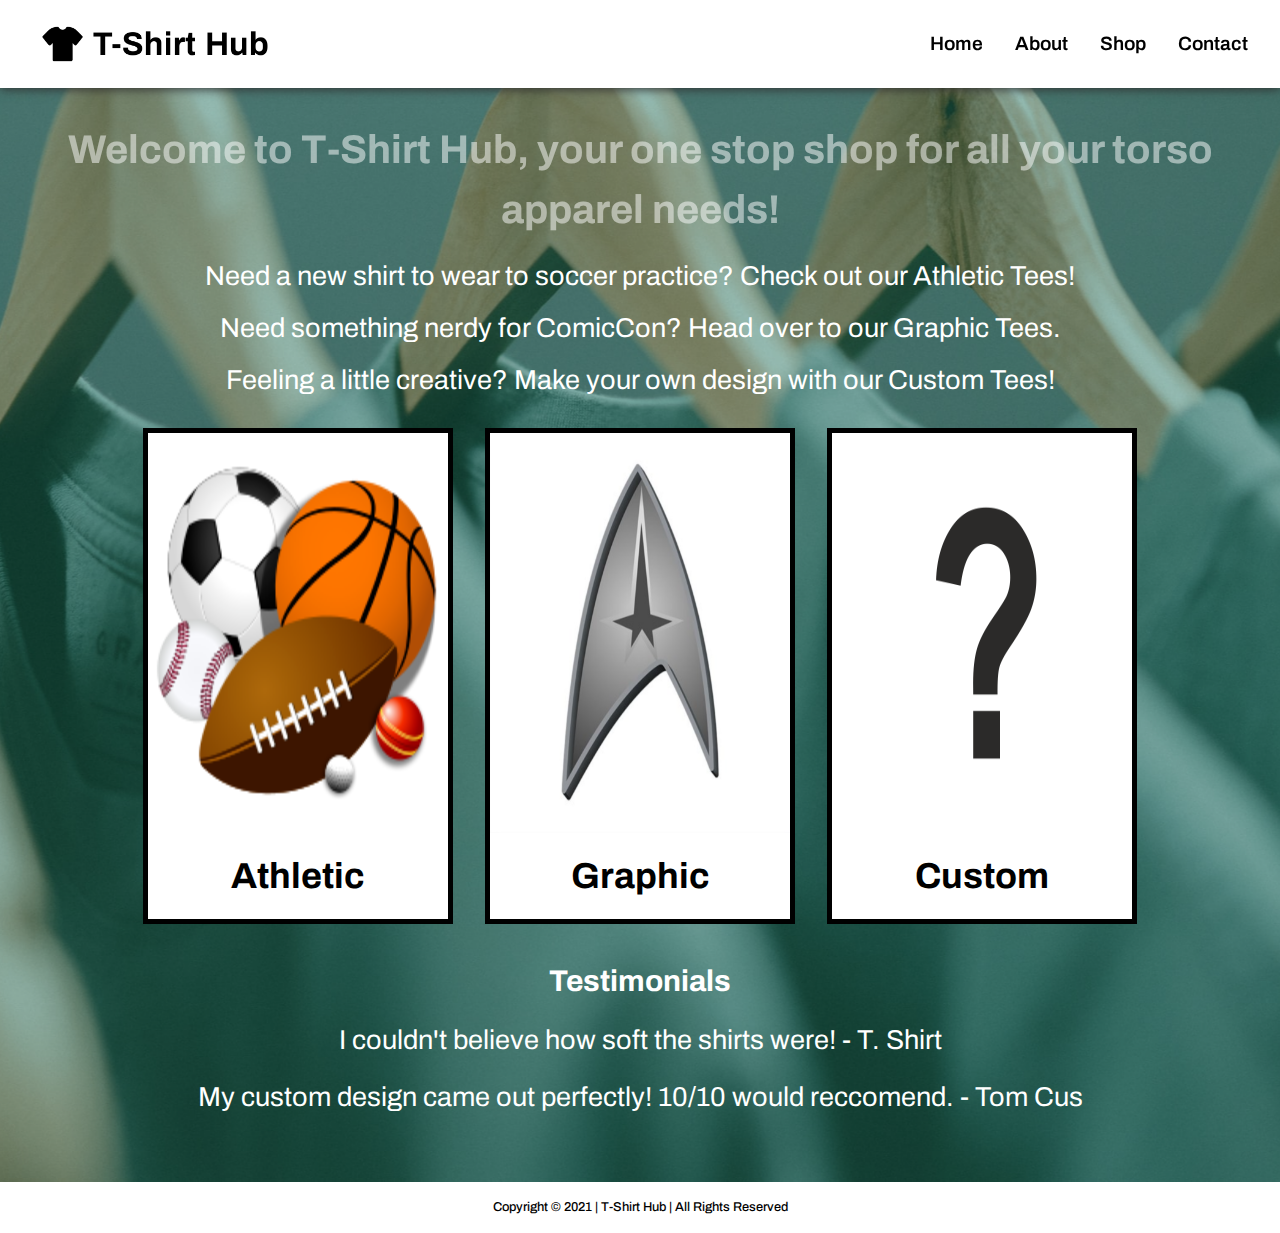
<file: index.html>
<!DOCTYPE html>
<html>
  <head>
    <meta charset="utf-8" />
    <meta http-equiv="X-UA-Compatible" content="IE=edge" />
    <title>T-Shirt Hub</title>
    <meta
      name="author"
      content="Co-authors: Theseus Lim, Mijael Maratuech, Jimmy Maslen, and Stephanie Prisco"
    />
    <meta name="description" content="COMP20 midterm project" />
    <meta name="viewport" content="width=device-width, initial-scale=1" />
    <meta
      name="keywords"
      content="retail, t-shirts, clothes, tees, e-commerce, athletic t-shirts,
      custom t-shirts, graphic t-shirts, online store, business, clothing store"
    />
    <link rel="stylesheet" href="styles.css" />
    <link rel="stylesheet" href="Homepage/index.css" />
    <script src="https://code.jquery.com/jquery-3.5.0.js"></script>
    <script defer src="Scripts/navbar.js"></script>
    <script defer src="Scripts/fadetitle.js"></script>
  </head>
  <body>
    <!-- BEGIN HEADER, NAVBAR -->
    <header class="navbar">
      <a href="index.html">
        <img id="small-logo" src="Images/small-logo.png" height="45" />
        <img id="t-shirt-logo" src="Images/logo.png" height="50"
      /></a>
      <a class="toggle-button" href="#">
        <span class="burger-bar"></span>
        <span class="burger-bar"></span>
        <span class="burger-bar"></span>
      </a>
      <nav class="nav-links">
        <ul>
          <li><a href="index.html">Home</a></li>
          <li><a href="About/index.html">About</a></li>
          <li><a href="Shop/index.html">Shop</a></li>
          <li><a href="Contact/index.html">Contact</a></li>
        </ul>
      </nav>
    </header>
    <!-- END HEADER, NAVBAR -->

    <!-- BEGIN BODY -->
    <div class="body-div background">
      <h1 class="section-title" style="display: none; font-size: 2.5em">
        Welcome to T-Shirt Hub, your one stop shop for all your torso apparel
        needs!
      </h1>
      <div id="maintext">
        <p>
          Need a new shirt to wear to soccer practice? Check out our Athletic
          Tees!
        </p>
        <p>Need something nerdy for ComicCon? Head over to our Graphic Tees.</p>
        <p>
          Feeling a little creative? Make your own design with our Custom Tees!
        </p>
      </div>
      <div class="homepage-panel">
        <div class="picture-card">
          <a href="AthleticTees/index.html">
            <img class="image" src="Images/homepage/sports.png" />
          </a>
          <div class="card-text">
            <a href="AthleticTees/index.html"
              ><strong><p>Athletic</p></strong></a
            >
          </div>
        </div>
        <div class="picture-card">
          <a href="GraphicTees/index.html">
            <img class="image" src="Images/homepage/startrek.png" />
          </a>
          <div class="card-text">
            <a href="GraphicTees/index.html"
              ><strong><p>Graphic</p></strong></a
            >
          </div>
        </div>
        <div class="picture-card">
          <a href="CustomTees/index.html">
            <img class="image" src="Images/homepage/questionmark.png" />
          </a>
          <div class="card-text">
            <a href="CustomTees/index.html"
              ><strong><p>Custom</p></strong></a
            >
          </div>
        </div>
      </div>

      <div id="testimonials" style="text-align: center">
        <h2>Testimonials</h2>
        <p>I couldn't believe how soft the shirts were! - T. Shirt</p>
        <p>
          My custom design came out perfectly! 10/10 would reccomend. - Tom Cus
        </p>
      </div>
    </div>
    <!-- END BODY-->

    <!--- BEGIN FOOTER --->
    <footer>Copyright © 2021 | T-Shirt Hub | All Rights Reserved</footer>
    <!-- END FOOTER -->
  </body>
</html>
</file>
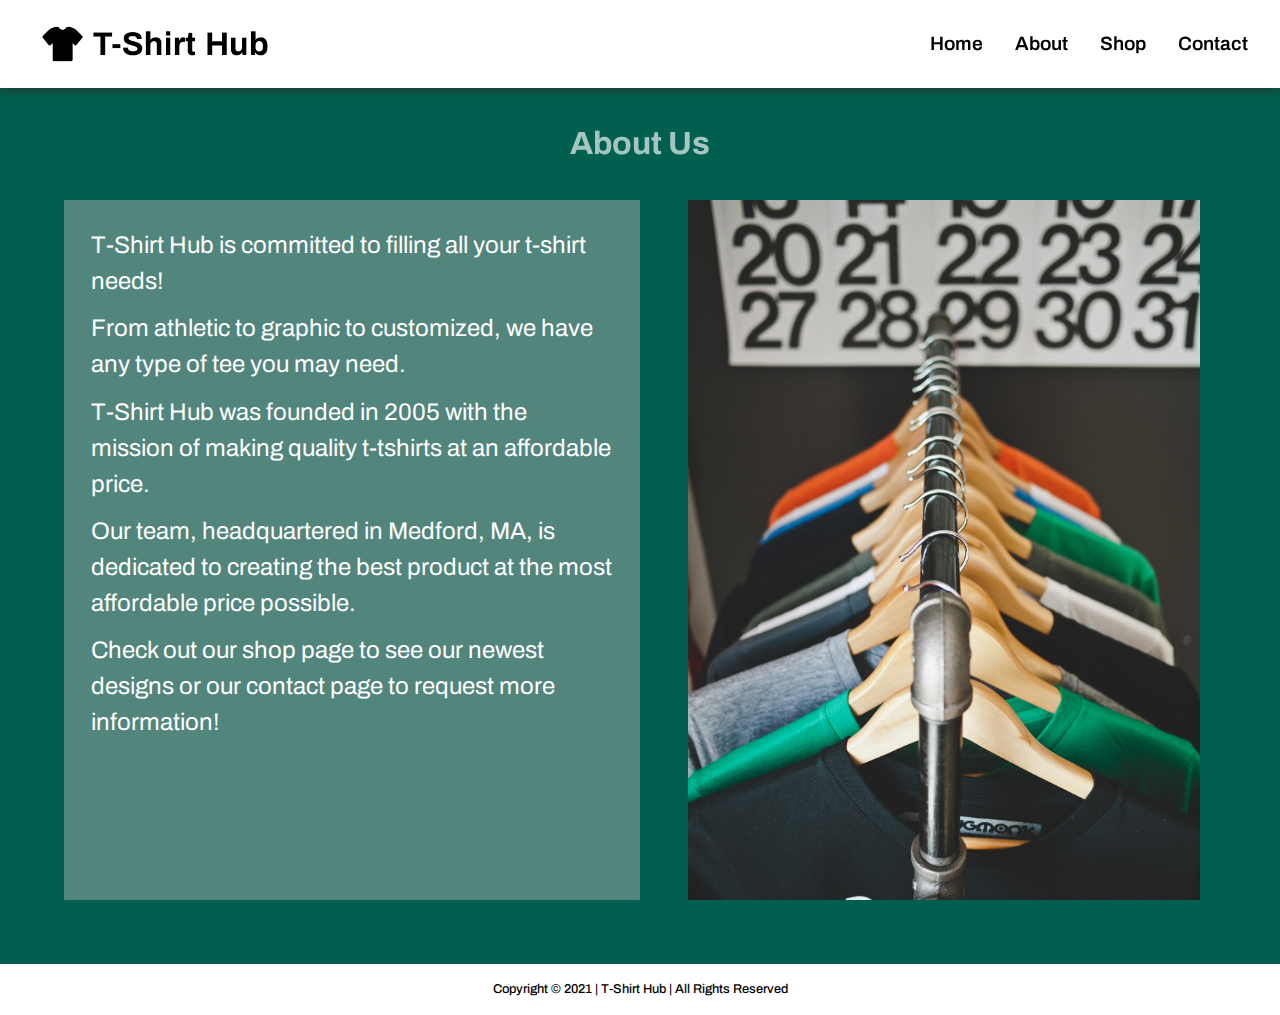
<file: About/index.html>
<!DOCTYPE html>
<html>
  <head>
    <meta charset="utf-8" />
    <meta http-equiv="X-UA-Compatible" content="IE=edge" />
    <title>About | T-Shirt Hub</title>
    <meta
      name="author"
      content="Co-authors: Theseus Lim, Mijael Maratuech, Jimmy Maslen, and Stephanie Prisco"
    />
    <meta name="description" content="COMP20 midterm project" />
    <meta name="viewport" content="width=device-width, initial-scale=1" />
    <meta
      name="keywords"
      content="retail, t-shirts, clothes, tees, e-commerce, athletic t-shirts,
    custom t-shirts, graphic t-shirts, online store, business, clothing store"
    />
    <link rel="stylesheet" href="../styles.css" />
    <link rel="stylesheet" href="index.css" />
    <script src="https://code.jquery.com/jquery-3.5.0.js"></script>
    <script defer src="../Scripts/navbar.js"></script>
    <script defer src="../Scripts/fadetitle.js"></script>
    <style>
      /* reset */
      html {
        font-size: 100%;
      }

      * {
        font-size: 1em;
        margin: 0;
        padding: 0;
        box-sizing: border-box;
      }

      img {
        max-width: 100%;
        display: block;
      }
    </style>
  </head>
  <body>
    <!-- BEGIN HEADER, NAVBAR -->
    <header class="navbar">
      <a href="../index.html">
        <img id="small-logo" src="../Images/small-logo.png" height="45" />
        <img id="t-shirt-logo" src="../Images/logo.png" height="50"
      /></a>
      <a class="toggle-button" href="#">
        <span class="burger-bar"></span>
        <span class="burger-bar"></span>
        <span class="burger-bar"></span>
      </a>
      <nav class="nav-links">
        <ul>
          <li><a href="../index.html">Home</a></li>
          <li><a href="../About/index.html">About</a></li>
          <li><a href="../Shop/index.html">Shop</a></li>
          <li><a href="../Contact/index.html">Contact</a></li>
        </ul>
      </nav>
    </header>
    <!-- END HEADER, NAVBAR -->

    <!-- BEGIN BODY -->
    <div class="body-div">
      <h1 class="section-title">About Us <br /></h1>
      <div class="about-panel">
        <div class="left-box">
          <p class="box-paragraph">
            T-Shirt Hub is committed to filling all your t-shirt needs!
          </p>
          <p class="box-paragraph">
            From athletic to graphic to customized, we have any type of tee you
            may need.
          </p>

          <p class="box-paragraph">
            T-Shirt Hub was founded in 2005 with the mission of making quality
            t-tshirts at an affordable price.
          </p>
          <p class="box-paragraph">
            Our team, headquartered in Medford, MA, is dedicated to creating the
            best product at the most affordable price possible.
          </p>
          <p class="box-paragraph">
            Check out our shop page to see our newest designs or our contact
            page to request more information!
          </p>
        </div>
        <div class="right-box">
          <img src="../Images/shirts/abouttshirts.jpg" height="700" />
        </div>
      </div>
    </div>
    <!-- END BODY-->

    <!-- BEGIN FOOTER -->
    <footer>Copyright © 2021 | T-Shirt Hub | All Rights Reserved</footer>
    <!-- END FOOTER -->
  </body>
</html>
</file>
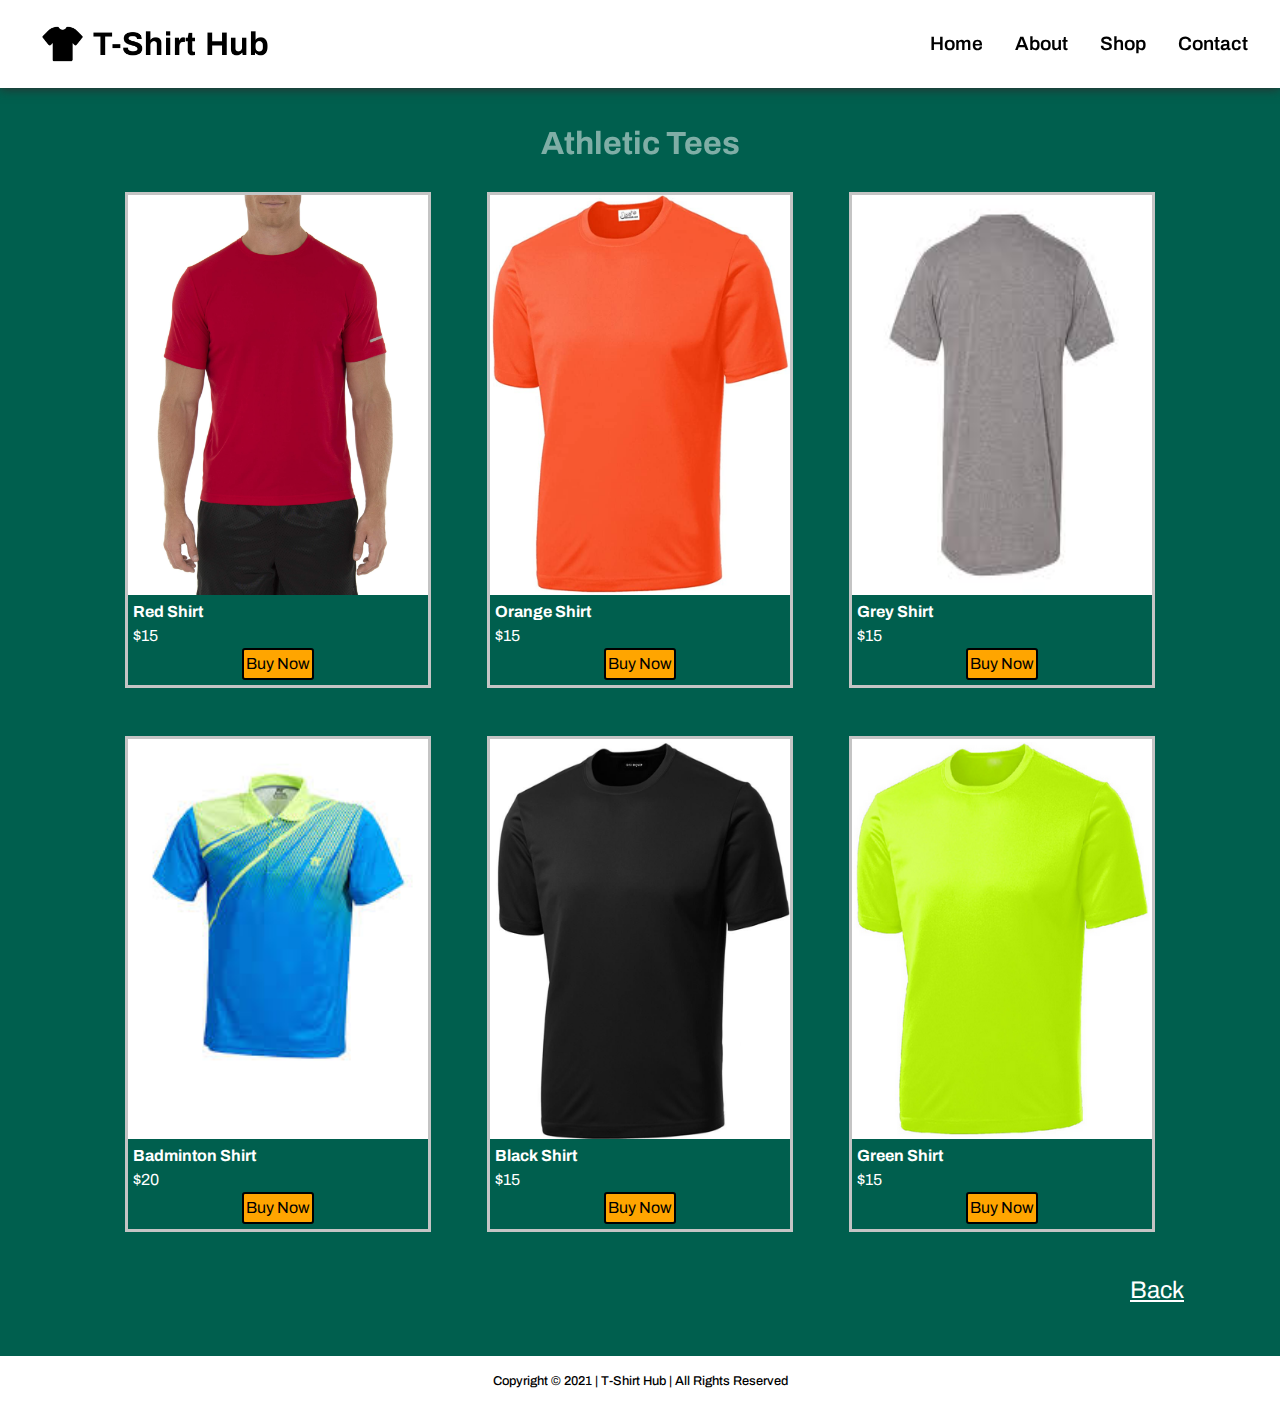
<file: AthleticTees/index.html>
<!DOCTYPE html>
<!-- ATHLETIC TEES PAGE -->
<html>
  <head>
    <meta charset="utf-8" />
    <meta http-equiv="X-UA-Compatible" content="IE=edge" />
    <title>Athletic Tees | T-Shirt Hub</title>
    <meta
      name="author"
      content="Co-authors: Theseus Lim, Mijael Maratuech, Jimmy Maslen, and Stephanie Prisco"
    />
    <meta name="description" content="COMP20 midterm project" />
    <meta name="viewport" content="width=device-width, initial-scale=1" />
    <meta
      name="keywords"
      content="retail, t-shirts, clothes, tees, e-commerce, athletic t-shirts,
      custom t-shirts, graphic t-shirts, online store, business, clothing store"
    />
    <link rel="stylesheet" href="../styles.css" />
    <link rel="stylesheet" href="index.css" />
    <script src="https://code.jquery.com/jquery-3.5.0.js"></script>
    <script defer src="../Scripts/navbar.js"></script>
    <script defer src="../Scripts/athletictees.js"></script>
    <script defer src="../Scripts/fadetitle.js"></script>
    <style>
      /* reset */
      html {
        font-size: 100%;
      }

      * {
        font-size: 1em;
        margin: 0;
        padding: 0;
        box-sizing: border-box;
      }

      img {
        max-width: 100%;
        display: block;
      }
    </style>
  </head>

  <body>
    <!-- BEGIN MODAL -->
    <div id="myModal" class="modal">
      <!-- Modal content -->
      <div class="modal-content">
        <span class="close">&times;</span>
      </div>
    </div>
    <!-- END MODAL -->

    <!-- BEGIN HEADER, NAVBAR -->
    <header class="navbar">
      <a href="../index.html">
        <img id="small-logo" src="../Images/small-logo.png" height="45" />
        <img id="t-shirt-logo" src="../Images/logo.png" height="50"
      /></a>
      <a class="toggle-button" href="#">
        <span class="burger-bar"></span>
        <span class="burger-bar"></span>
        <span class="burger-bar"></span>
      </a>
      <nav class="nav-links">
        <ul>
          <li><a href="../index.html">Home</a></li>
          <li><a href="../About/index.html">About</a></li>
          <li><a href="../Shop/index.html">Shop</a></li>
          <li><a href="../Contact/index.html">Contact</a></li>
        </ul>
      </nav>
    </header>
    <!-- END HEADER, NAVBAR -->

    <!-- BEGIN BODY -->
    <div class="body-div">
      <h1 class="section-title">Athletic Tees</h1>
      <div class="shop-panel-div"></div>
      <p>
        <a class="return-shop" href="../Shop/index.html">Back</a>
      </p>
    </div>
    <!-- END BODY-->

    <!-- BEGIN FOOTER -->
    <footer>Copyright © 2021 | T-Shirt Hub | All Rights Reserved</footer>
    <!-- END FOOTER -->
  </body>
</html>
</file>
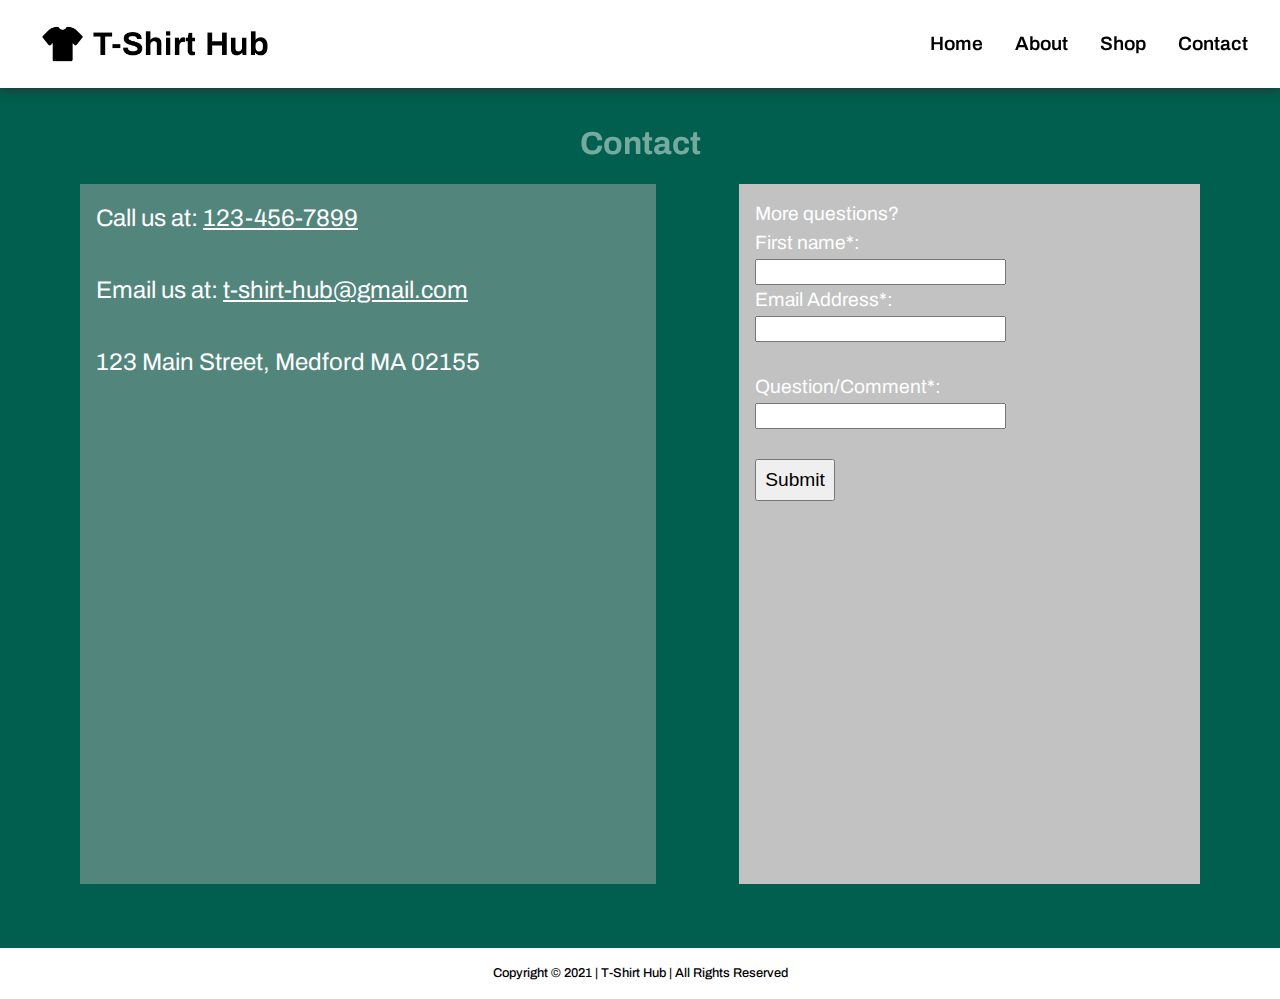
<file: Contact/index.html>
<!DOCTYPE html>
<html>
  <head>
    <meta charset="utf-8" />
    <meta http-equiv="X-UA-Compatible" content="IE=edge" />
    <title>Contact | T-Shirt Hub</title>
    <meta
      name="author"
      content="Co-authors: Theseus Lim, Mijael Maratuech, Jimmy Maslen, and Stephanie Prisco"
    />
    <meta name="description" content="COMP20 midterm project" />
    <meta name="viewport" content="width=device-width, initial-scale=1" />
    <meta
      name="keywords"
      content="retail, t-shirts, clothes, tees, e-commerce, athletic t-shirts,
      custom t-shirts, graphic t-shirts, online store, business, clothing store"
    />
    <link rel="stylesheet" href="../styles.css" />
    <link rel="stylesheet" href="index.css" />
    <script src="https://code.jquery.com/jquery-3.5.0.js"></script>
    <script defer src="../Scripts/navbar.js"></script>
    <script defer src="../Scripts/contactform.js"></script>
    <script defer src="../Scripts/fadetitle.js"></script>
    <style>
      /* reset */
      html {
        font-size: 100%;
      }

      * {
        font-size: 1em;
        margin: 0;
        padding: 0;
        box-sizing: border-box;
      }

      img {
        max-width: 100%;
        display: block;
      }
    </style>
  </head>
  <body>
    <!-- BEGIN HEADER, NAVBAR -->
    <header class="navbar">
      <a href="../index.html">
        <img id="small-logo" src="../Images/small-logo.png" height="45" />
        <img id="t-shirt-logo" src="../Images/logo.png" height="50"
      /></a>
      <a class="toggle-button" href="#">
        <span class="burger-bar"></span>
        <span class="burger-bar"></span>
        <span class="burger-bar"></span>
      </a>
      <nav class="nav-links">
        <ul>
          <li><a href="../index.html">Home</a></li>
          <li><a href="../About/index.html">About</a></li>
          <li><a href="../Shop/index.html">Shop</a></li>
          <li><a href="../Contact/index.html">Contact</a></li>
        </ul>
      </nav>
    </header>
    <!-- END HEADER, NAVBAR -->

    <!-- BEGIN BODY -->
    <div class="body-div">
      <h1 class="section-title">Contact</h1>
      <div class="contact-panel">
        <div class="left-box">
          Call us at: <a href="tel:123-456-7899">123-456-7899</a> <br /><br />
          Email us at:
          <a href="mailto:fakeemail@gmail.com">t-shirt-hub@gmail.com</a> <br />
          <br />
          123 Main Street, Medford MA 02155 <br /><br />
          <iframe
            id="map"
            src="https://www.google.com/maps/embed?pb=!1m18!1m12!1m3!1d2946.042383887944!2d-71.12261828455328!3d42.40554247918379!2m3!1f0!2f0!3f0!3m2!1i1024!2i768!4f13.1!3m3!1m2!1s0x89e376de0708a5e1%3A0xc40b42760dc5559c!2sTufts%20Bookstore!5e0!3m2!1sen!2sus!4v1616428289657!5m2!1sen!2sus"
            width="100%"
            style="border: 0"
            allowfullscreen=""
            loading="lazy"
          ></iframe>
        </div>

        <div class="right-box">
          More questions?
          <form id="form">
            <label for="fname">First name*:</label><br />
            <input type="text" id="fname" name="fname" /><br />
            <label for="email">Email Address*:</label><br />
            <input type="text" id="email" name="email" /><br /><br />
            <label for="request">Question/Comment*:</label><br />
            <input type="text" id="request" name="request" /><br /><br />
            <input type="submit" value="Submit" />
          </form>
        </div>
      </div>
    </div>
    <!-- END BODY-->

    <!-- BEGIN FOOTER -->
    <footer>Copyright © 2021 | T-Shirt Hub | All Rights Reserved</footer>
    <!-- END FOOTER -->
  </body>
</html>
</file>
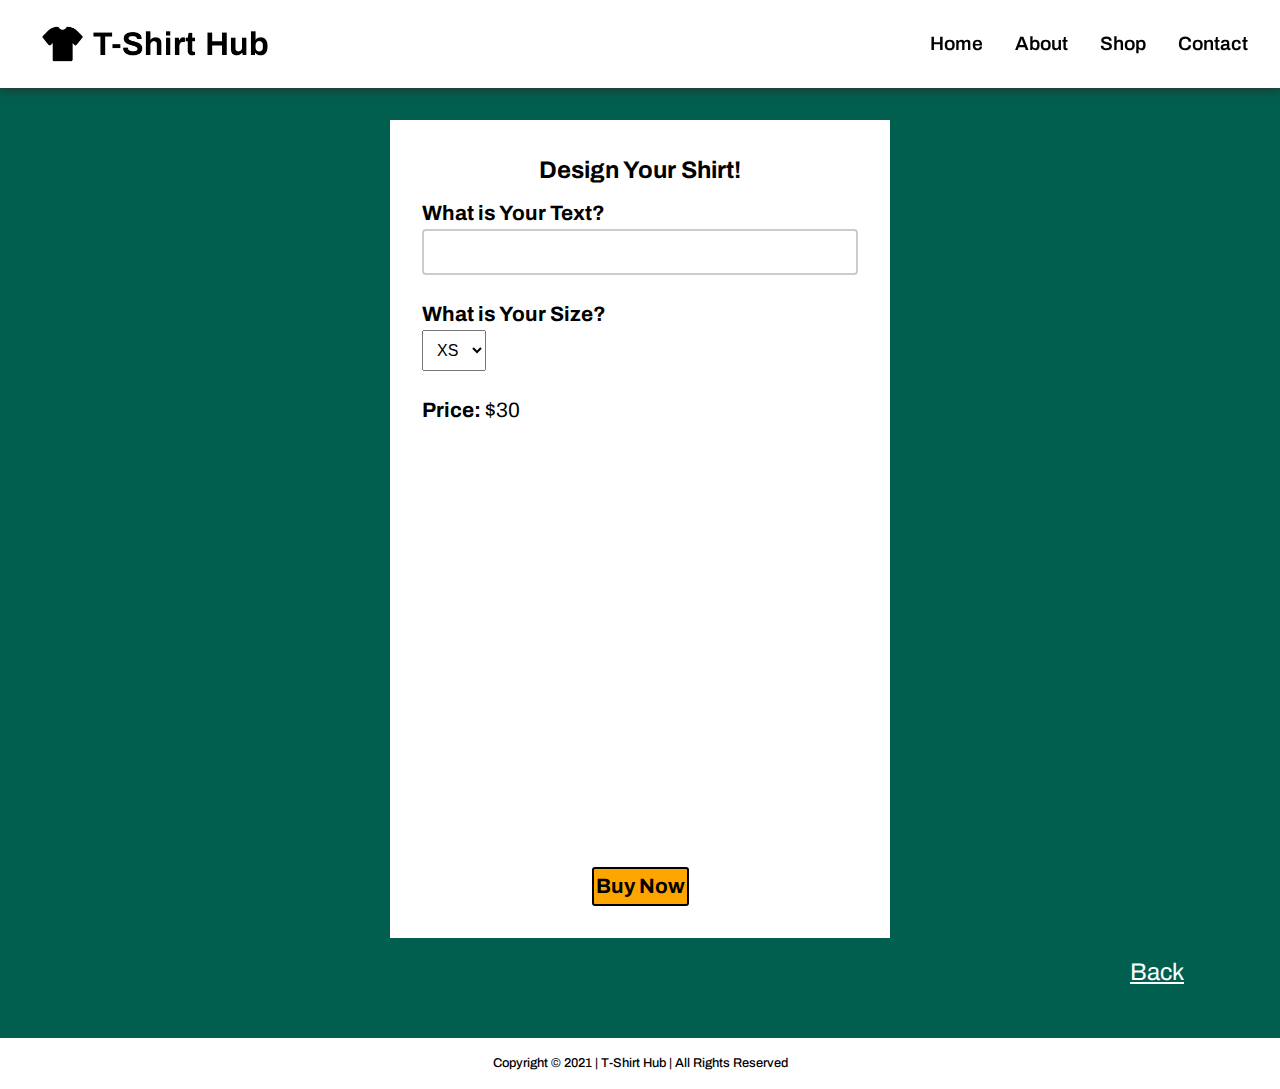
<file: CustomTees/index.html>
<!DOCTYPE html>
<html>
  <head>
    <meta charset="utf-8" />
    <meta http-equiv="X-UA-Compatible" content="IE=edge" />
    <title>Custom Tees | T-Shirt Hub</title>
    <meta
      name="author"
      content="Co-authors: Theseus Lim, Mijael Maratuech, Jimmy Maslen, and Stephanie Prisco"
    />
    <meta name="description" content="COMP20 midterm project" />
    <meta name="viewport" content="width=device-width, initial-scale=1" />
    <meta
      name="keywords"
      content="retail, t-shirts, clothes, tees, e-commerce, athletic t-shirts,
      custom t-shirts, graphic t-shirts, online store, business, clothing store"
    />
    <link rel="stylesheet" href="../styles.css" />
    <link rel="stylesheet" href="index.css" />
    <script src="https://code.jquery.com/jquery-3.5.0.js"></script>
    <script defer src="../Scripts/custom.js"></script>
    <script defer src="../Scripts/navbar.js"></script>
    <style>
      /* reset */
      html {
        font-size: 100%;
      }

      * {
        font-size: 1em;
        margin: 0;
        padding: 0;
        box-sizing: border-box;
      }

      img {
        max-width: 100%;
        display: block;
      }
    </style>
  </head>
  <body>
    <!-- BEGIN MODAL -->
    <div id="myModal" class="modal">
      <!-- Modal content -->
      <div class="modal-content">
        <span class="close">&times;</span>
      </div>
    </div>
    <!-- END MODAL -->
    <!-- BEGIN HEADER, NAVBAR -->
    <header class="navbar">
      <a href="../index.html">
        <img id="small-logo" src="../Images/small-logo.png" height="45" />
        <img id="t-shirt-logo" src="../Images/logo.png" height="50"
      /></a>
      <a class="toggle-button" href="#">
        <span class="burger-bar"></span>
        <span class="burger-bar"></span>
        <span class="burger-bar"></span>
      </a>
      <nav class="nav-links">
        <ul>
          <li><a href="../index.html">Home</a></li>
          <li><a href="../About/index.html">About</a></li>
          <li><a href="../Shop/index.html">Shop</a></li>
          <li><a href="../Contact/index.html">Contact</a></li>
        </ul>
      </nav>
    </header>
    <!-- END HEADER, NAVBAR -->

    <!-- BEGIN BODY -->
    <div class="body-div">
      <div class="central">
        <h1 class="page-title" style="display: none">Custom Tees</h1>
        <h2>Design Your Shirt!</h2>
        <form autocomplete="off">
          <label> What is Your Text? </label
          ><input id="name" name="msg" type="text" maxlength="13" /> <br />
          <label> What is Your Size? </label>
          <select>
            <option>XS</option>
            <option>S</option>
            <option>M</option>
            <option>L</option>
            <option>XL</option>
          </select>
          <br />
          <label> Price: </label>
          <label style="font-weight: normal"> $30 </label>
          <div class="canvas-wrapper">
            <canvas
              id="imageCanvas"
              style="display: block"
              id="imageCanvas"
              width="400px"
              height="400px"
            >
              <canvas id="canvasID"></canvas>
            </canvas>
          </div>
          <div class="buy-button-div">
            <label class="buy-button" id="buy-btn"> Buy Now </label>
          </div>
        </form>
      </div>
      <p>
        <a class="return-shop" href="../Shop/index.html">Back</a>
      </p>
    </div>
    <!-- END BODY-->

    <!-- BEGIN FOOTER -->
    <footer>Copyright © 2021 | T-Shirt Hub | All Rights Reserved</footer>
    <!-- END FOOTER -->
  </body>
</html>
</file>
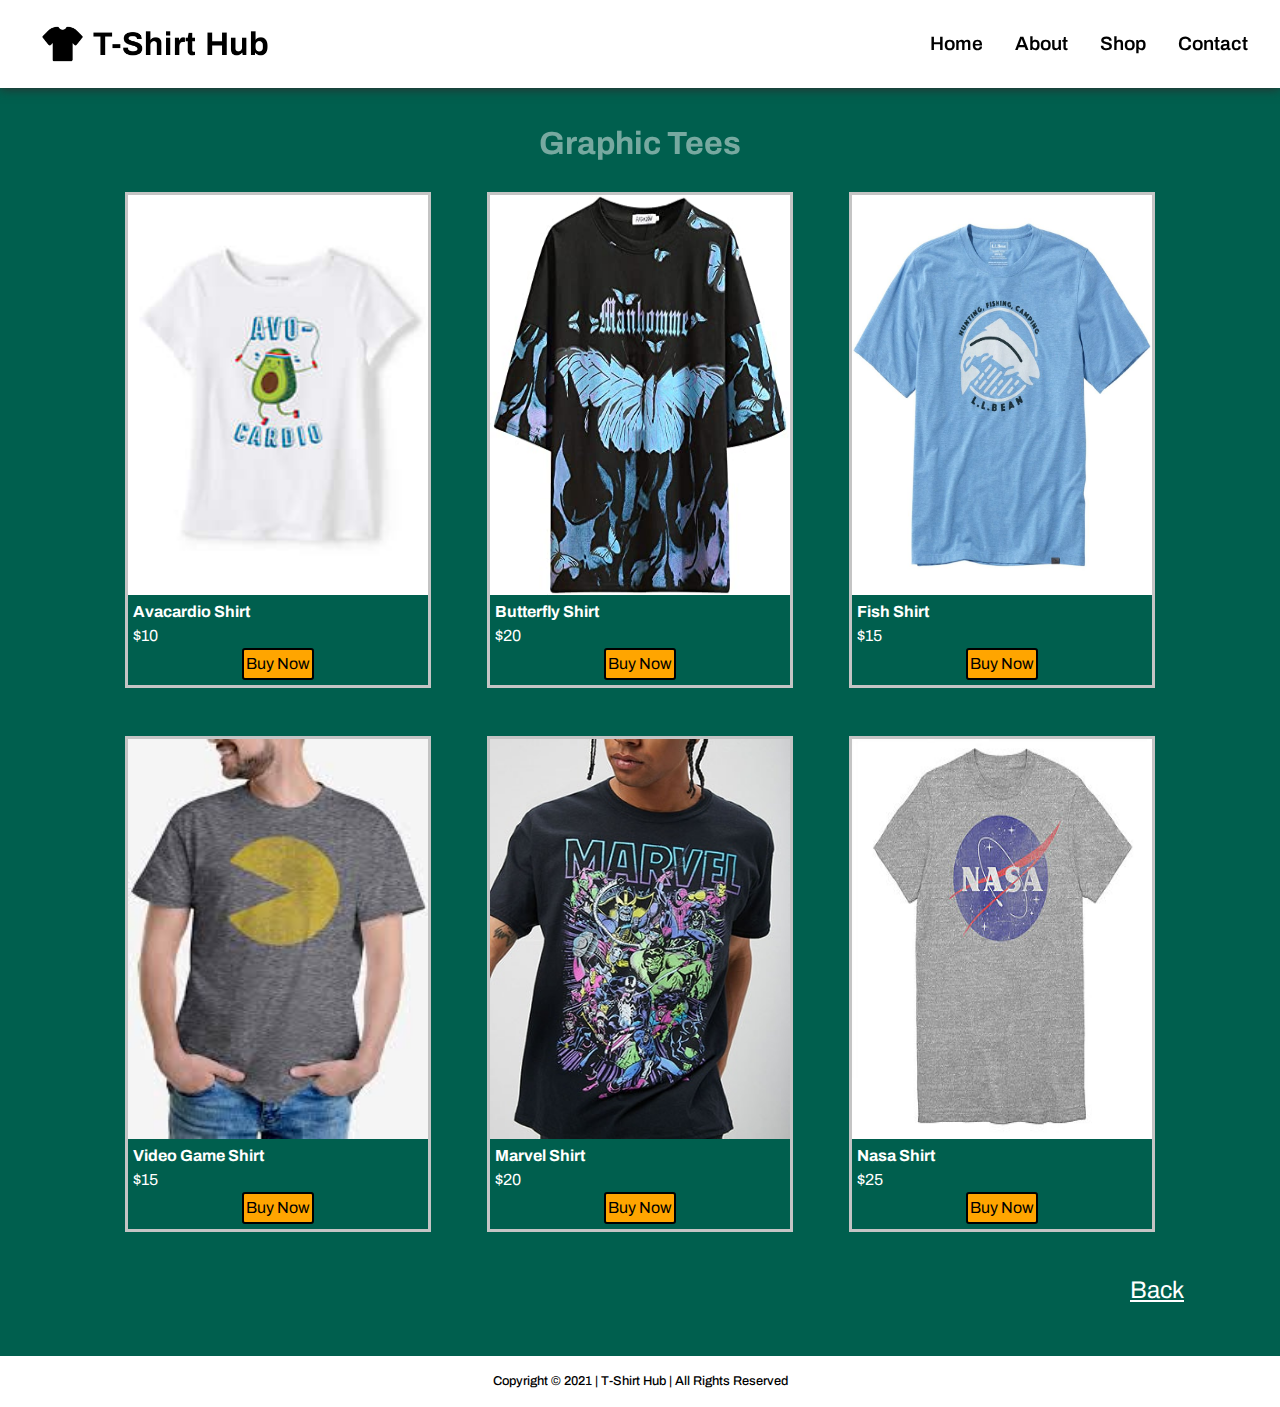
<file: GraphicTees/index.html>
<!DOCTYPE html>
<html>
  <head>
    <meta charset="utf-8" />
    <meta http-equiv="X-UA-Compatible" content="IE=edge" />
    <title>Graphic Tees | T-Shirt Hub</title>
    <meta
      name="author"
      content="Co-authors: Theseus Lim, Mijael Maratuech, Jimmy Maslen, and Stephanie Prisco"
    />
    <meta name="description" content="COMP20 midterm project" />
    <meta name="viewport" content="width=device-width, initial-scale=1" />
    <meta
      name="keywords"
      content="retail, t-shirts, clothes, tees, e-commerce, athletic t-shirts,
      custom t-shirts, graphic t-shirts, online store, business, clothing store"
    />
    <link rel="stylesheet" href="../styles.css" />
    <link rel="stylesheet" href="index.css" />
    <script src="https://code.jquery.com/jquery-3.5.0.js"></script>
    <script defer src="../Scripts/navbar.js"></script>
    <script defer src="../Scripts/graphictees.js"></script>
    <script defer src="../Scripts/fadetitle.js"></script>
    <style>
      /* reset */
      html {
        font-size: 100%;
      }

      * {
        font-size: 1em;
        margin: 0;
        padding: 0;
        box-sizing: border-box;
      }

      img {
        max-width: 100%;
        display: block;
      }
    </style>
  </head>
  <body>
    <!-- BEGIN MODAL -->
    <div id="myModal" class="modal">
      <!-- Modal content -->
      <div class="modal-content">
        <span class="close">&times;</span>
      </div>
    </div>
    <!-- END MODAL -->

    <!-- BEGIN HEADER, NAVBAR -->
    <header class="navbar">
      <a href="../index.html">
        <img id="small-logo" src="../Images/small-logo.png" height="45" />
        <img id="t-shirt-logo" src="../Images/logo.png" height="50"
      /></a>
      <a class="toggle-button" href="#">
        <span class="burger-bar"></span>
        <span class="burger-bar"></span>
        <span class="burger-bar"></span>
      </a>
      <nav class="nav-links">
        <ul>
          <li><a href="../index.html">Home</a></li>
          <li><a href="../About/index.html">About</a></li>
          <li><a href="../Shop/index.html">Shop</a></li>
          <li><a href="../Contact/index.html">Contact</a></li>
        </ul>
      </nav>
    </header>
    <!-- END HEADER, NAVBAR -->

    <!-- BEGIN BODY -->
    <div class="body-div">
      <h1 class="section-title">Graphic Tees</h1>
      <div class="shop-panel-div"></div>
      <p>
        <a class="return-shop" href="../Shop/index.html">Back</a>
      </p>
    </div>
    <!-- END BODY-->

    <!-- BEGIN FOOTER -->
    <footer>Copyright © 2021 | T-Shirt Hub | All Rights Reserved</footer>
    <!-- END FOOTER -->
  </body>
</html>
</file>
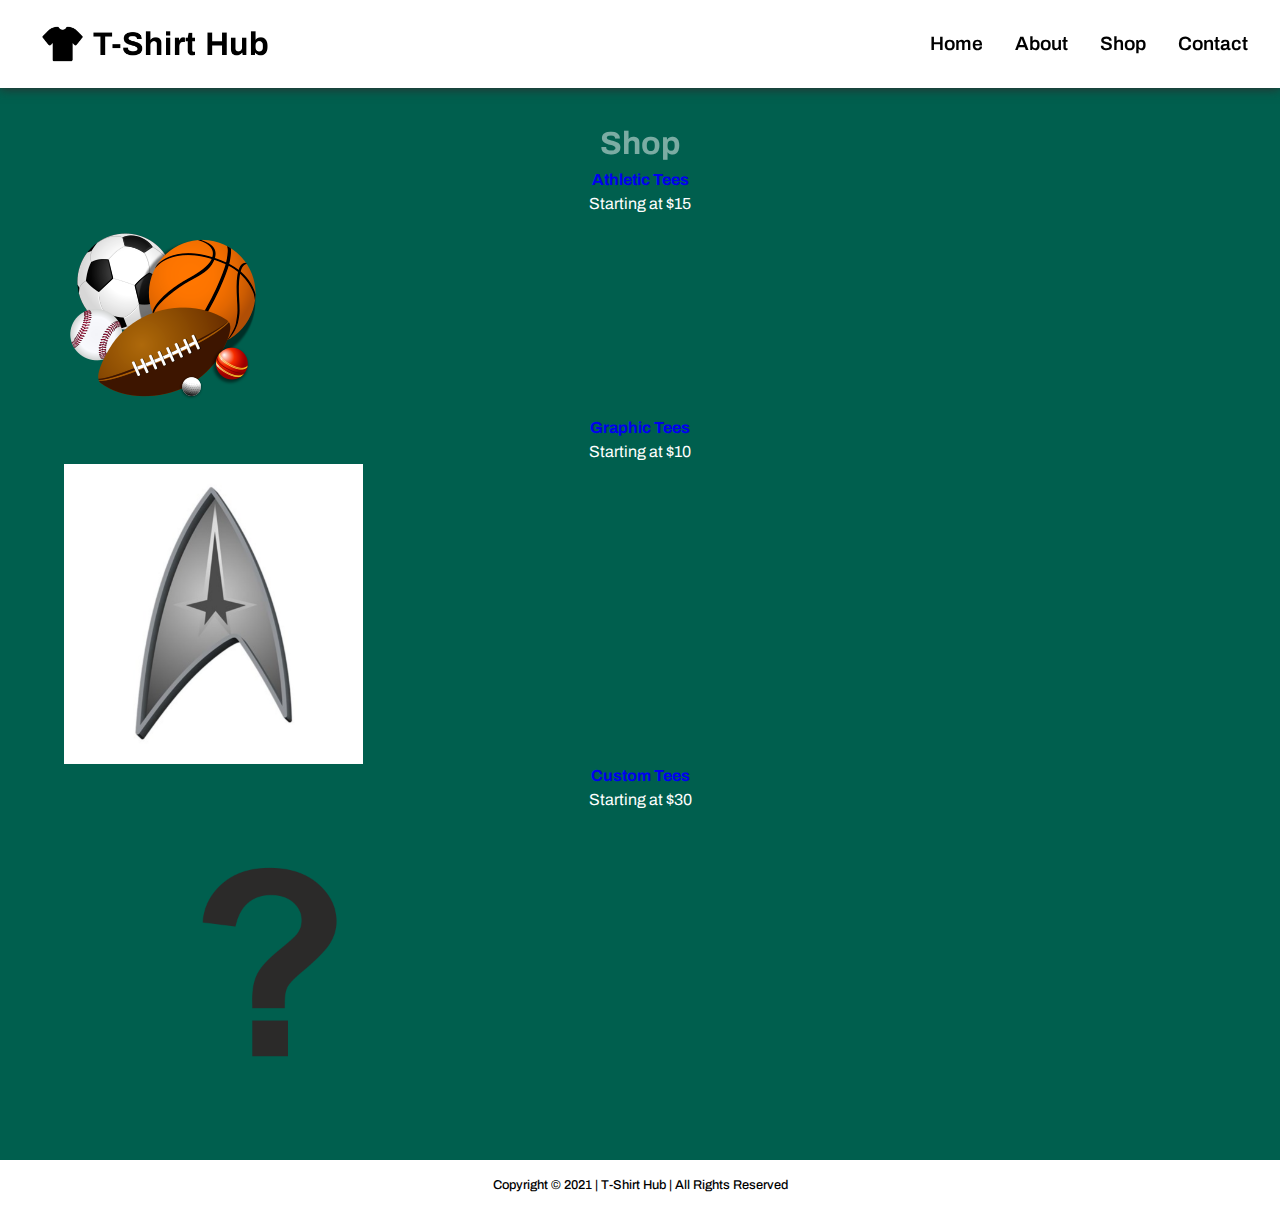
<file: Shop/index.html>
<!DOCTYPE html>
<html>
  <head>
    <meta charset="utf-8" />
    <meta http-equiv="X-UA-Compatible" content="IE=edge" />
    <title>Shop | T-Shirt Hub</title>
    <meta
      name="author"
      content="Co-authors: Theseus Lim, Mijael Maratuech, Jimmy Maslen, and Stephanie Prisco"
    />
    <meta name="description" content="COMP20 midterm project" />
    <meta name="viewport" content="width=device-width, initial-scale=1" />
    <meta
      name="keywords"
      content="retail, t-shirts, clothes, tees, e-commerce, athletic t-shirts,
      custom t-shirts, graphic t-shirts, online store, business, clothing store"
    />
    <link rel="stylesheet" href="../styles.css" />
    <link rel="stylesheet" href="index.css" />
    <script src="https://code.jquery.com/jquery-3.5.0.js"></script>
    <script defer src="../Scripts/navbar.js"></script>
    <script defer src="../Scripts/fadetitle.js"></script>
    <style>
      /* reset */
      html {
        font-size: 100%;
      }

      * {
        font-size: 1em;
        margin: 0;
        padding: 0;
        box-sizing: border-box;
      }

      img {
        max-width: 100%;
        display: block;
      }
  </style>
  </head>
    
  <body>
    <!-- BEGIN HEADER, NAVBAR -->
    <header class="navbar">
      <a href="../index.html">
        <img id="small-logo" src="../Images/small-logo.png" height="45" />
        <img id="t-shirt-logo" src="../Images/logo.png" height="50"
      /></a>
      <a class="toggle-button" href="#">
        <span class="burger-bar"></span>
        <span class="burger-bar"></span>
        <span class="burger-bar"></span>
      </a>
      <nav class="nav-links">
        <ul>
          <li><a href="../index.html">Home</a></li>
          <li><a href="../About/index.html">About</a></li>
          <li><a href="index.html">Shop</a></li>
          <li><a href="../Contact/index.html">Contact</a></li>
        </ul>
      </nav>
    </header>
    <!-- END HEADER, NAVBAR -->

    <!-- BEGIN BODY -->
    <div class="body-div">
      <h1 class="section-title">Shop</h1>
        
      <div class="shop-page-panel">
          
        <div class="picture-card">
          <div class="card-text">
            <a href="../AthleticTees/index.html"
              ><strong><p>Athletic Tees</p></strong></a>
            <p>Starting at $15</p>
          </div>
          <a href="../AthleticTees/index.html">
            <img class="image" src="../Images/homepage/sports.png" />
          </a>
        </div>
          
        <div class="picture-card">
          <div class="card-text">
            <a href="../GraphicTees/index.html"
              ><strong><p>Graphic Tees</p></strong></a>
            <p>Starting at $10</p>
          </div>
          <a href="../GraphicTees/index.html">
            <img class="image" src="../Images/homepage/startrek.png" />
          </a>
        </div>
          
        <div class="picture-card">
          <div class="card-text">
            <a href="../CustomTees/index.html"
              ><strong><p>Custom Tees</p></strong></a
            >
            <p>Starting at $30</p>
          </div>
          <a href="../CustomTees/index.html">
            <img class="image" src="../Images/homepage/questionmark.png" />
          </a>
        </div>
          
      </div>
    </div>
    <!-- END BODY-->

    <!-- BEGIN FOOTER -->
    <footer>Copyright © 2021 | T-Shirt Hub | All Rights Reserved</footer>
    <!---FOOTER HERE--->
  </body>
</html>
</file>
<file: styles.css>
/* 
 * General CSS rules which are used on every page 
 * 
 * Include things that are going to be used on page, such as rules
 * targeting the header, footer, or common body components. Include
 * more specific rules as internal stylesheets or stylesheet in page
 * folder.
 */

@import url("https://fonts.googleapis.com/css2?family=Archivo:ital,wght@0,400;0,500;0,700;1,400;1,500;1,700&display=swap");

/* reset */
html {
  font-size: 100%;
}

* {
  font-size: 1em;
  margin: 0;
  padding: 0;
  box-sizing: border-box;
}

img {
  max-width: 100%;
  display: block;
}

/* general body element */
body {
  font-family: "Archivo", sans-serif;
  background-color: #fff;
  color: #000;
  line-height: 1.5;
  min-width: 0;
  min-height: 100vh;
  display: grid;
  grid-template-rows: 5.5rem 1fr 3.2rem;
}

/* Rule for the header div of all pages */
#t-shirt-logo,
#small-logo {
  margin-left: 2rem;
}

#small-logo {
  display: none;
}

.navbar {
  background-color: #fff;
  grid-row: 1;
  box-shadow: 0px 1px 10px rgb(46, 46, 46);
  display: flex;
  justify-content: space-between;
  align-items: center;
  position: sticky;
  top: 0;
}

.nav-links ul {
  display: flex;
  padding: 1rem;
}

.nav-links li {
  list-style: none;
}

.nav-links li:hover {
  background-color: #f0f0f0;
}

.nav-links li a {
  display: block;
  text-decoration: none;
  color: #000;
  padding: 1rem;
  font-weight: 600;
  font-size: 1.2em;
}

.toggle-button {
  position: absolute;
  right: 1rem;
  margin: 2rem;
  display: none;
  flex-direction: column;
  justify-content: space-between;
  width: 30px;
  height: 20px;
}

.toggle-button .burger-bar {
  height: 3px;
  width: 100%;
  background-color: #000;
  border-radius: 10px;
}

@media screen and (max-width: 675px) {
  #t-shirt-logo {
    margin-top: 1.2rem;
  }

  .toggle-button {
    display: flex;
  }

  .navbar {
    flex-direction: column;
    align-items: flex-start;
  }

  .nav-links {
    display: none;
    width: 100%;
    background-color: #fff;
  }

  .nav-links ul {
    flex-direction: column;
    width: 100%;
  }

  .nav-links li {
    text-align: center;
  }

  .nav-links li a {
    padding: 0.5rem;
  }

  .nav-links.active {
    display: flex;
  }
}

@media screen and (max-width: 400px) {
  #t-shirt-logo {
    display: none;
  }
  #small-logo {
    margin-top: 1.3rem;
    display: block;
  }
}

/* Rule for the body div of all pages. */
.body-div {
  background-color: #005f4e;
  color: #fff;
  grid-row: 2;
  margin-left: auto;
  margin-right: auto;
  padding: 2rem 4rem 3rem 4rem;
  width: 100vw;
}

@media screen and (max-width: 600px) {
  .body-div {
    padding: 2rem 2rem 3rem 2rem;
  }
}

.section-title {
  display: none;
  font-size: 2em;
}

.background {
  background-image: url(../Images/unsplash-keagan-henman-tshirts.png);
  background-position: center;
  background-color: transparent;
  background-size: cover;
  background-repeat: no-repeat;
}

.return-shop {
  text-decoration: underline;
  font-size: 1.5em;
  margin: 1rem 2rem 0rem 1rem;
  float: right;
  color: #fff;
}

/* Rule for the footer div of all pages */
footer {
  grid-row: 3;
  font-size: 0.8em;
  background-color: #fff;
  display: flex;
  justify-content: center;
  align-items: center;
  font-weight: 500;
}

@media screen and (max-width: 300px) {
  footer {
    font-size: 0.7em;
  }
}
/* Rule for h1 elements */
h1 {
  text-align: center;
  font-weight: 700;
}
</file>
<file: Homepage/index.css>
.picture-card {
  max-width: fit-content;
  background-color: #fff;
  text-align: center;
  border: 5px solid #000;
  margin: 1rem;
  display: flex;
  align-items: center;
  justify-content: center;
  flex-direction: column;
}

@media screen and (max-width: 810px) {
  .picture-card {
    min-width: 60vw;
  }
}

@media screen and (max-width: 350px) {
  .picture-card {
    min-width: 85vw;
  }
}
.card-text {
  padding: 1rem;
  font-size: 1.5em;
}

.picture-card p {
  display: block;
}

#maintext {
  margin-top: 1rem;
}
#maintext p {
  margin: 0.7rem;
  font-size: 1.7em;
  display: flex;
  justify-content: center;
  align-items: center;
}

.image {
  width: 300px;
  height: 400px;
}

.homepage-panel {
  font-size: 1.5em;
  display: flex;
  flex-wrap: wrap;
  align-items: center;
  justify-content: center;
}

.homepage-panel a {
  text-decoration: none;
  color: #000;
}

#testimonials {
  font-size: 1.7em;
  margin-top: 1.2rem;
}

#testimonials h2 {
  font-size: 1.1em;
  margin-bottom: 1rem;
}

#testimonials p {
  margin: 1rem;
}

@media screen and (max-width: 450px) {
  #testimonials p {
    margin: 0.5rem;
    text-align: left;
  }
  .section-title {
    text-align: left;
  }

  #maintext {
    margin-top: 1.2rem;
  }
  #maintext p {
    margin: 0.5rem 0rem 0.5rem 0rem;
  }
}
</file>
<file: About/index.css>
.box-paragraph {
  margin: 0.7rem;
}

.about-panel {
  max-width: 100%;
  display: flex;
  align-items: center;
  justify-content: center;
}

.left-box {
  max-width: 50%;
  min-height: 700px;
  float: left;
  padding: 1rem;
  margin-top: 1rem;
  margin-right: 1rem;
  background-color: #52857c;
  font-size: 1.5em;
}

.right-box {
  float: right;
  max-width: 50%;
  padding: 1rem;
  margin-top: 1rem;
  margin-left: 1rem;
}

.right-box img {
  margin: auto;
}

@media screen and (max-width: 1000px) {
  .about-panel {
    flex-direction: column;
  }
  .left-box,
  .right-box {
    float: none;
    min-width: 85vw;
  }
  .left-box {
    margin-right: 0;
  }
  .right-box {
    margin-left: 0;
  }
}

@media screen and (max-width: 500) {
  .right-box img {
    min-width: 100%;
    max-height: 400px;
  }
  .right-box {
    min-width: 99vw;
  }
}
</file>
<file: AthleticTees/index.css>
.shop-panel-div {
  width: 100%;
  display: flex;
  align-items: center;
  justify-content: center;
  flex-wrap: wrap;
}

.item-div {
  max-width: fit-content;
  margin: 1.5rem 1.75rem 1.5rem 1.75rem;
  border: 3px solid #c4c4c4;
  display: inline-block;
}

.label-div {
  padding: 5px;
}

.item-image {
  width: 300px;
  height: 400px;
}

.name-label {
  display: block;
  font-weight: bold;
}

.cost-label {
  display: block;
}

.buy-button-div {
  display: flex;
  align-items: center;
  justify-content: center;
}

.buy-button {
  text-decoration: none;
  padding: 2px;
  background-color: orange;
  color: black;
  text-align: center;
  border: black solid 2px;
  text-transform: capitalize;
  border-radius: 3px;
}

.buy-button:hover {
  cursor: pointer;
  /* background-color: red; */
}

/* styles for modal (pop up window) */
/* The Modal (background) */
.modal {
  display: none; /* Hidden by default */
  position: fixed; /* Stay in place */
  z-index: 1; /* Sit on top */
  padding-top: 100px; /* Location of the box */
  left: 0;
  top: 0;
  width: 100%; /* Full width */
  height: 100%; /* Full height */
  overflow: auto; /* Enable scroll if needed */
  background-color: rgb(0, 0, 0); /* Fallback color */
  background-color: rgba(0, 0, 0, 0.4); /* Black w/ opacity */
}

/* Modal Content */
.modal-content {
  background-color: #fefefe;
  margin: auto;
  margin-bottom: 20px;
  padding: 20px;
  border: 1px solid #888;
  width: 80%;
}

/* The Close Button */
.close {
  color: #aaaaaa;
  float: right;
  font-size: 28px;
  font-weight: bold;
}

.close:hover,
.close:focus {
  color: #000;
  text-decoration: none;
  cursor: pointer;
}

.purchase_msg {
  font-size: 30px;
  font-weight: bold;
}

input[type="text"] {
  width: 100%;
  display: block;
  box-sizing: border-box;
  border: 2px solid #ccc;
  border-radius: 4px;
  font-size: 16px;
  background-color: white;
  padding: 12px 10px 12px 10px;
}

.input-label {
  display: block;
  color: grey;
  font-size: 16px;
}

.input-div-half {
  float: left;
  margin-right: 1rem;
  margin-bottom: 10px;
  box-sizing: border-box;
  width: 14rem;
}

.input-div-third {
  float: left;
  margin-right: 1rem;
  margin-bottom: 10px;
  box-sizing: border-box;
  width: 9rem;
}

.submit_btn {
  cursor: pointer;
  background-color: dodgerblue; /* Green */
  border: none;
  color: white;
  padding: 15px 32px;
  text-align: center;
  text-decoration: none;
  display: inline-block;
  font-size: 16px;
}

h3 {
  font-size: 26px;
}

#error-message {
  color: red;
  display: none;
}
</file>
<file: Contact/index.css>
h2 {
  text-align: center;
  background-color: #005f4e;
  font-size: 50px;
  color: white;
}

.contact-panel {
  max-width: 100%;
}

.left-box {
  width: 50%;
  min-height: 700px;
  padding: 1rem;
  background-color: #52857c;
  font-size: 1.5em;
  float: left;
  margin: 1rem;
}

.left-box a {
  color: white;
}

.right-box {
  float: right;
  width: 40%;
  min-height: 700px;
  padding: 1rem;
  background-color: #c2c2c2;
  margin: 1rem;
  font-size: 1.2em;
}

@media screen and (max-width: 775px) {
  .left-box,
  .right-box {
    float: none;
    width: 100%;
    min-height: 100%;
    margin-left: 0;
    margin-right: 0;
    margin-bottom: 1rem;
  }
}

input[type="submit"] {
  padding: 0.5rem;
}
</file>
<file: CustomTees/index.css>
h2 {
  text-align: center;
  font-size: 1.5em;
  margin-bottom: 10px;
}

.central {
  width: 500px;
  margin: auto;
  background-color: white;
  padding: 2em;
  color: black;
}

canvas {
  margin-top: 20px;
  margin-bottom: 20px;
}

/* BUY BUTTON */
.buy-button-div {
  display: flex;
  align-items: center;
  justify-content: center;
}

.buy-button {
  cursor: pointer;
  text-decoration: none;
  padding: 2px;
  background-color: orange;
  color: black;
  text-align: center;
  border: black solid 2px;
  text-transform: capitalize;
  border-radius: 3px;
}

/* FROM ONLINE */
canvas {
  background-color: #eee;
  transition: opacity 0.3s;
}
.canvas-wrap {
  margin-top: 50px;
  position: relative;
}
#canvasID {
  z-index: 9999;
}

/* styles for modal (pop up window) */
/* The Modal (background) */
.modal {
  display: none; /* Hidden by default */
  position: fixed; /* Stay in place */
  z-index: 1; /* Sit on top */
  padding-top: 100px; /* Location of the box */
  left: 0;
  top: 0;
  width: 100%; /* Full width */
  height: 100%; /* Full height */
  overflow: auto; /* Enable scroll if needed */
  background-color: rgb(0, 0, 0); /* Fallback color */
  background-color: rgba(0, 0, 0, 0.4); /* Black w/ opacity */
}

/* Modal Content */
.modal-content {
  background-color: #fefefe;
  margin: auto;
  margin-bottom: 20px;
  padding: 20px;
  border: 1px solid #888;
  width: 80%;
}

/* The Close Button */
.close {
  color: #aaaaaa;
  float: right;
  font-size: 28px;
  font-weight: bold;
}

.close:hover,
.close:focus {
  color: #000;
  text-decoration: none;
  cursor: pointer;
}

.purchase_msg {
  font-size: 30px;
  font-weight: bold;
}

input[type="text"] {
  width: 100%;
  display: block;
  box-sizing: border-box;
  border: 2px solid #ccc;
  border-radius: 4px;
  font-size: 16px;
  background-color: white;
  padding: 12px 10px 12px 10px;
}

.input-label {
  display: block;
  color: grey;
  font-size: 16px;
}

.input-div-half {
  float: left;
  margin-right: 1rem;
  margin-bottom: 10px;
  box-sizing: border-box;
  width: 14rem;
}

.input-div-third {
  float: left;
  margin-right: 1rem;
  margin-bottom: 10px;
  box-sizing: border-box;
  width: 9rem;
}

.submit_btn {
  cursor: pointer;
  background-color: dodgerblue; /* Green */
  border: none;
  color: white;
  padding: 15px 32px;
  text-align: center;
  text-decoration: none;
  display: inline-block;
  font-size: 16px;
}

h3 {
  font-size: 26px;
}

#error-message {
  color: red;
  display: none;
}

label {
  font-size: 1.3em;
  font-weight: bold;
}

select {
  padding: 10px;
  display: block;
}
</file>
<file: GraphicTees/index.css>
.shop-panel-div {
  width: 100%;
  display: flex;
  align-items: center;
  justify-content: center;
  flex-wrap: wrap;
}

.item-div {
  max-width: fit-content;
  margin: 1.5rem 1.75rem 1.5rem 1.75rem;
  border: 3px solid #c4c4c4;
  display: inline-block;
}

.label-div {
  padding: 5px;
}

.item-image {
  width: 300px;
  height: 400px;
}

.name-label {
  display: block;
  font-weight: bold;
}

.cost-label {
  display: block;
}

.buy-button-div {
  display: flex;
  align-items: center;
  justify-content: center;
}

.buy-button {
  text-decoration: none;
  padding: 2px;
  background-color: orange;
  color: black;
  text-align: center;
  border: black solid 2px;
  text-transform: capitalize;
  border-radius: 3px;
}

.buy-button:hover {
  cursor: pointer;
  /* background-color: red; */
}

/* styles for modal (pop up window) */
/* The Modal (background) */
.modal {
  display: none; /* Hidden by default */
  position: fixed; /* Stay in place */
  z-index: 1; /* Sit on top */
  padding-top: 100px; /* Location of the box */
  left: 0;
  top: 0;
  width: 100%; /* Full width */
  height: 100%; /* Full height */
  overflow: auto; /* Enable scroll if needed */
  background-color: rgb(0, 0, 0); /* Fallback color */
  background-color: rgba(0, 0, 0, 0.4); /* Black w/ opacity */
}

/* Modal Content */
.modal-content {
  background-color: #fefefe;
  margin: auto;
  margin-bottom: 20px;
  padding: 20px;
  border: 1px solid #888;
  width: 80%;
}

/* The Close Button */
.close {
  color: #aaaaaa;
  float: right;
  font-size: 28px;
  font-weight: bold;
}

.close:hover,
.close:focus {
  color: #000;
  text-decoration: none;
  cursor: pointer;
}

.purchase_msg {
  font-size: 30px;
  font-weight: bold;
}

input[type="text"] {
  width: 100%;
  display: block;
  box-sizing: border-box;
  border: 2px solid #ccc;
  border-radius: 4px;
  font-size: 16px;
  background-color: white;
  padding: 12px 10px 12px 10px;
}

.input-label {
  display: block;
  color: grey;
  font-size: 16px;
}

.input-div-half {
  float: left;
  margin-right: 1rem;
  margin-bottom: 10px;
  box-sizing: border-box;
  width: 14rem;
}

.input-div-third {
  float: left;
  margin-right: 1rem;
  margin-bottom: 10px;
  box-sizing: border-box;
  width: 9rem;
}

.submit_btn {
  cursor: pointer;
  background-color: dodgerblue; /* Green */
  border: none;
  color: white;
  padding: 15px 32px;
  text-align: center;
  text-decoration: none;
  display: inline-block;
  font-size: 16px;
}

h3 {
  font-size: 26px;
}

#error-message {
  color: red;
  display: none;
}
</file>
<file: Shop/index.css>
h1 {
  font-size: 40px;
}

p {
  text-align: center;
  /* font-family: "archivo black", sans-serif; */
}

.picture {
  max-width: 30%;
  width: inherit;
  height: 350px;
  top: 100px;
  align-items: center;
  justify-content: center;
  flex-wrap: wrap;
  margin: 0px 50px 40px 50px;
  border: 3px solid #c4c4c4;
  display: inline-block;
  background-color: #fff;
}

.picture p {
  color: #000;
  font-size: 30px;
}

.image {
  max-height: 300px;
  max-width: 100%;
}

a {
  text-decoration: none;
}
</file>
